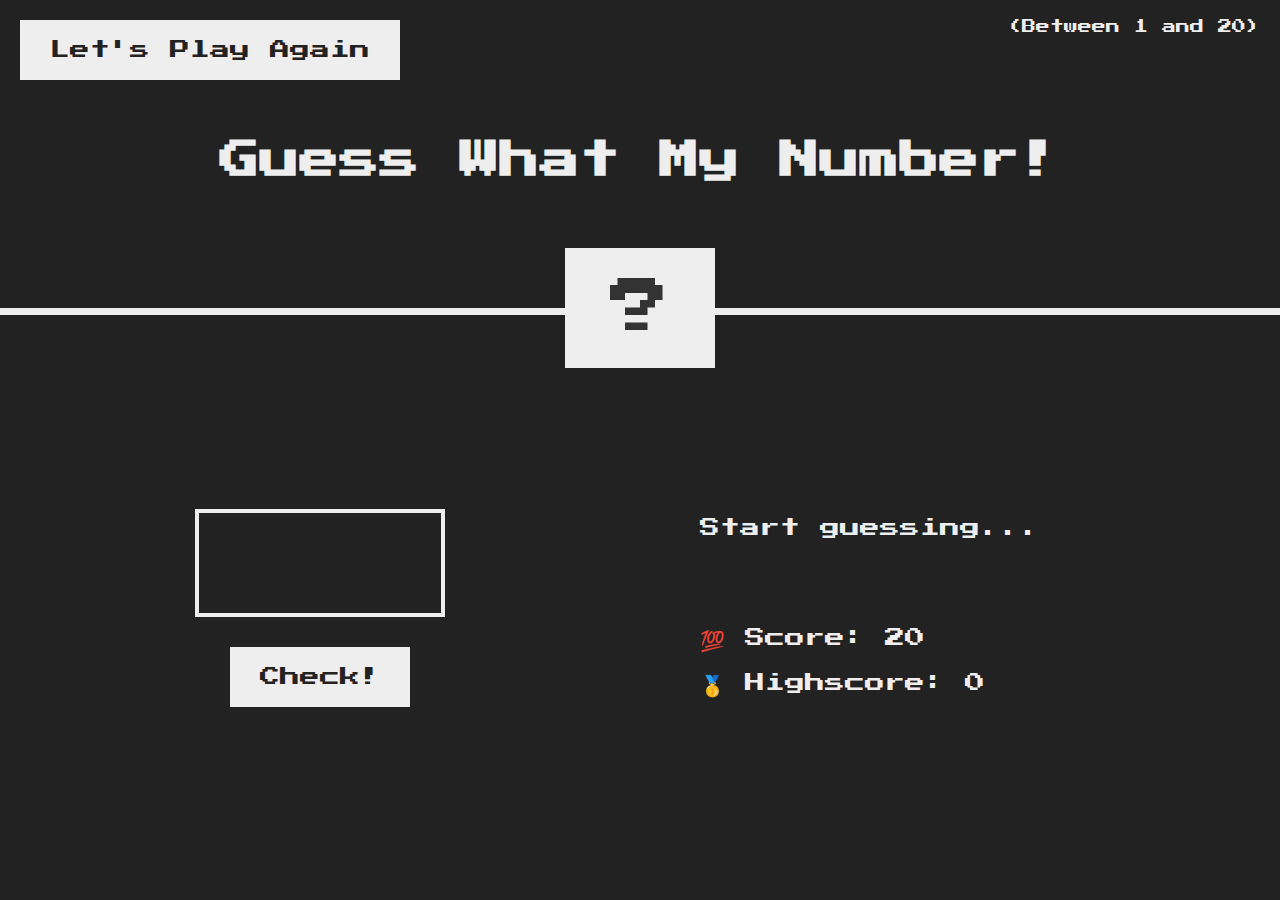
<file: Guess My Number! JS, CSS, HTML/index.html>
<!DOCTYPE html>
<html lang="en">
  <head>
    <meta charset="UTF-8" />
    <meta name="viewport" content="width=device-width, initial-scale=1.0" />
    <meta http-equiv="X-UA-Compatible" content="ie=edge" />
    <link rel="stylesheet" href="style.css" />
    <title>Guess My Number!</title>
  </head>
  <body>
    <header>
      <h1>Guess What My Number!</h1>
      <p class="between">(Between 1 and 20)</p>
      <button class="btn again">Let's Play Again</button>
      <div class="number">?</div>
    </header>
    <main>
      <section class="left">
        <input type="number" class="guess" />
        <button class="btn check">Check!</button>
      </section>
      <section class="right">
        <p class="message">Start guessing...</p>
        <p class="label-score">💯 Score: <span class="score">20</span></p>
        <p class="label-highscore">
          🥇 Highscore: <span class="highscore">0</span>
        </p>
      </section>
    </main>
    <script src="script.js"></script>
  </body>
</html>
</file>
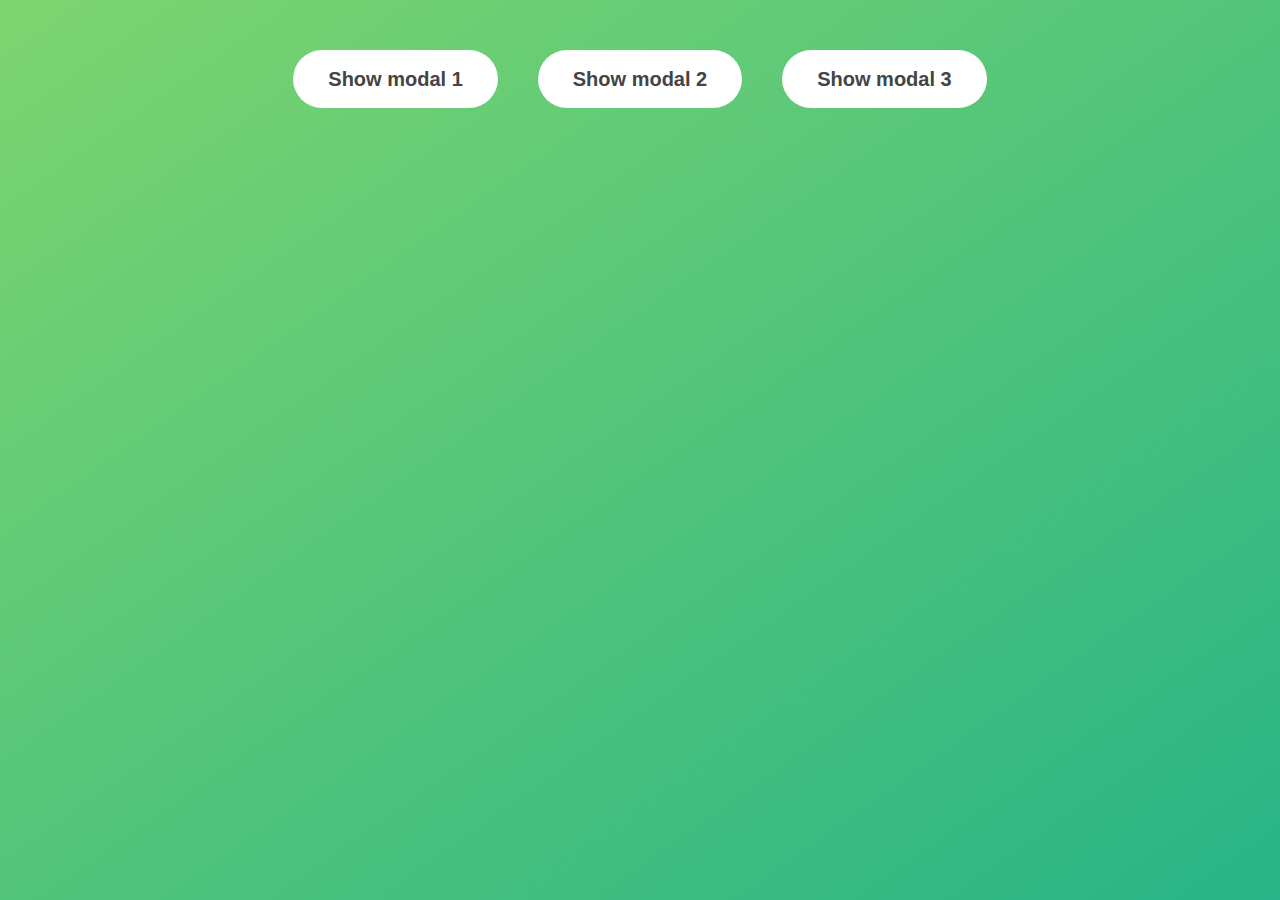
<file: Modal Project/index.html>
<!DOCTYPE html>
<html lang="en">
  <head>
    <meta charset="UTF-8" />
    <meta name="viewport" content="width=device-width, initial-scale=1.0" />
    <meta http-equiv="X-UA-Compatible" content="ie=edge" />
    <link rel="stylesheet" href="style.css" />
    <title>Modal window</title>
  </head>
  <body>
    <button class="show-modal">Show modal 1</button>
    <button class="show-modal">Show modal 2</button>
    <button class="show-modal">Show modal 3</button>

    <div class="modal hidden">
      <button class="close-modal">&times;</button>
      <h1>I'm a modal window</h1>
      <p>
        Lorem ipsum dolor sit amet, consectetur adipisicing elit, sed do eiusmod
        tempor incididunt ut labore et dolore magna aliqua. Ut enim ad minim
        veniam, quis nostrud exercitation ullamco laboris nisi ut aliquip ex ea
        commodo consequat. Duis aute irure dolor in reprehenderit in voluptate
        velit esse cillum dolore eu fugiat nulla pariatur. Excepteur sint
        occaecat cupidatat non proident, sunt in culpa qui officia deserunt
        mollit anim id est laborum.
      </p>
    </div>
    <div class="overlay hidden"></div>

    <script src="script.js"></script>
  </body>
</html>
</file>
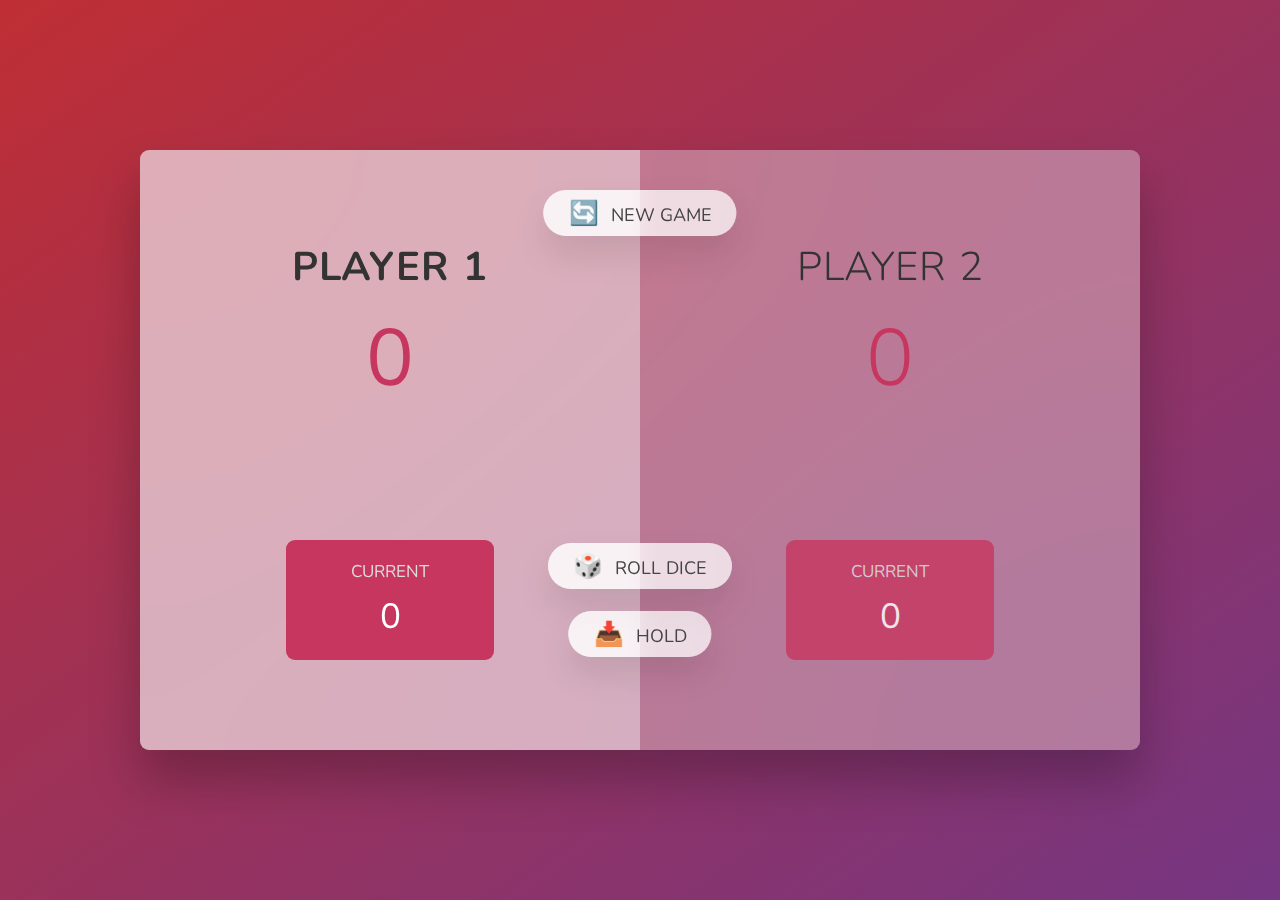
<file: Pig Game. JS, HTML, CSS/index.html>
<!DOCTYPE html>
<html lang="en">
  <head>
    <meta charset="UTF-8" />
    <meta name="viewport" content="width=device-width, initial-scale=1.0" />
    <meta http-equiv="X-UA-Compatible" content="ie=edge" />
    <link rel="stylesheet" href="style.css" />
    <title>Pig Game</title>
  </head>
  <body>
    <main>
      <section class="player player--0 player--active">
        <h2 class="name" id="name--0">Player 1</h2>
        <p class="score" id="score--0">43</p>
        <div class="current">
          <p class="current-label">Current</p>
          <p class="current-score" id="current--0">0</p>
        </div>
      </section>
      <section class="player player--1">
        <h2 class="name" id="name--1">Player 2</h2>
        <p class="score" id="score--1">24</p>
        <div class="current">
          <p class="current-label">Current</p>
          <p class="current-score" id="current--1">0</p>
        </div>
      </section>

      <img src="dice-5.png" alt="Playing dice" class="dice" />
      <button class="btn btn--new">🔄 New game</button>
      <button class="btn btn--roll">🎲 Roll dice</button>
      <button class="btn btn--hold">📥 Hold</button>
    </main>
    <script src="script.js"></script>
  </body>
</html>
</file>
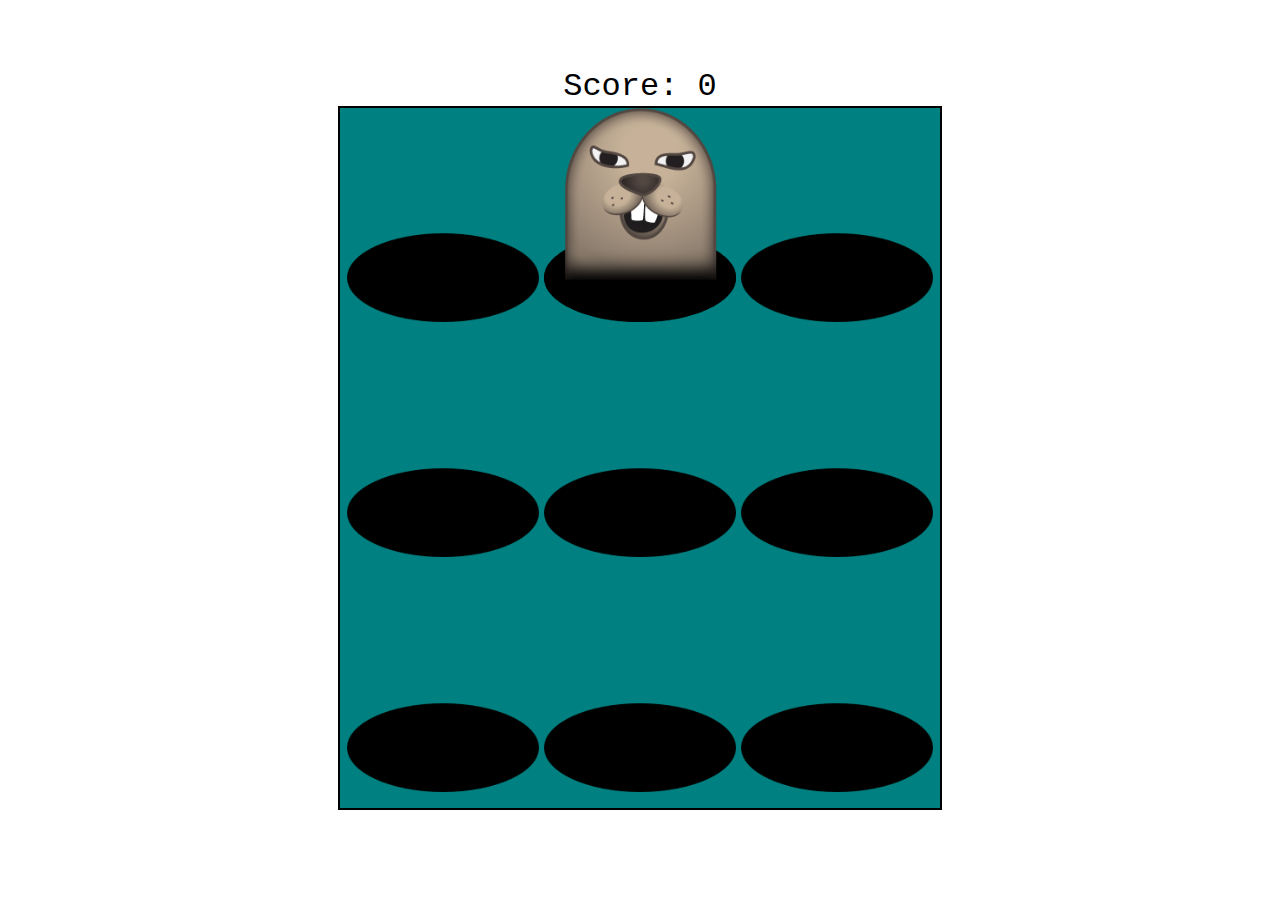
<file: Whack A Mole Project/index.html>
<!DOCTYPE html>
<html lang="en">
  <head>
    <meta charset="UTF-8" />
    <meta http-equiv="X-UA-Compatible" content="IE=edge" />
    <meta name="viewport" content="width=device-width, initial-scale=1.0" />
    <title>Whach A Mole</title>
    <link rel="stylesheet" href="style.css" />
  </head>
  <body>
    <div class="WhackAMole">
      <div class="score">Score: 0</div>
      <div class="hole">
        <img src="images/hole.png" />
      </div>
      <div class="hole"><img src="images/hole.png" /></div>
      <div class="hole"><img src="images/hole.png" /></div>
      <div class="hole"><img src="images/hole.png" /></div>
      <div class="hole"><img src="images/hole.png" /></div>
      <div class="hole"><img src="images/hole.png" /></div>
      <div class="hole"><img src="images/hole.png" /></div>
      <div class="hole"><img src="images/hole.png" /></div>
      <div class="hole"><img src="images/hole.png" /></div>
    </div>
    <script src="index.js"></script>
  </body>
</html>
</file>
<file: Guess My Number! JS, CSS, HTML/style.css>
@import url('https://fonts.googleapis.com/css?family=Press+Start+2P&display=swap');

* {
  margin: 0;
  padding: 0;
  box-sizing: inherit;
}

html {
  font-size: 62.5%;
  box-sizing: border-box;
}

body {
  font-family: 'Press Start 2P', sans-serif;
  color: #eee;
  background-color: #222;
  /* background-color: #60b347; */
}

/* LAYOUT */
header {
  position: relative;
  height: 35vh;
  border-bottom: 7px solid #eee;
}

main {
  height: 65vh;
  color: #eee;
  display: flex;
  align-items: center;
  justify-content: space-around;
}

.left {
  width: 52rem;
  display: flex;
  flex-direction: column;
  align-items: center;
}

.right {
  width: 52rem;
  font-size: 2rem;
}

/* ELEMENTS STYLE */
h1 {
  font-size: 4rem;
  text-align: center;
  position: absolute;
  width: 100%;
  top: 52%;
  left: 50%;
  transform: translate(-50%, -50%);
}

.number {
  background: #eee;
  color: #333;
  font-size: 6rem;
  width: 15rem;
  padding: 3rem 0rem;
  text-align: center;
  position: absolute;
  bottom: 0;
  left: 50%;
  transform: translate(-50%, 50%);
}

.between {
  font-size: 1.4rem;
  position: absolute;
  top: 2rem;
  right: 2rem;
}

.again {
  position: absolute;
  top: 2rem;
  left: 2rem;
}

.guess {
  background: none;
  border: 4px solid #eee;
  font-family: inherit;
  color: inherit;
  font-size: 5rem;
  padding: 2.5rem;
  width: 25rem;
  text-align: center;
  display: block;
  margin-bottom: 3rem;
}

.btn {
  border: none;
  background-color: #eee;
  color: #222;
  font-size: 2rem;
  font-family: inherit;
  padding: 2rem 3rem;
  cursor: pointer;
}

.btn:hover {
  background-color: #ccc;
}

.message {
  margin-bottom: 8rem;
  height: 3rem;
}

.label-score {
  margin-bottom: 2rem;
}
</file>
<file: Modal Project/style.css>
* {
  margin: 0;
  padding: 0;
  box-sizing: inherit;
}

html {
  font-size: 62.5%;
  box-sizing: border-box;
}

body {
  font-family: sans-serif;
  color: #333;
  line-height: 1.5;
  height: 100vh;
  position: relative;
  display: flex;
  align-items: flex-start;
  justify-content: center;
  background: linear-gradient(to top left, #28b487, #7dd56f);
}

.show-modal {
  font-size: 2rem;
  font-weight: 600;
  padding: 1.75rem 3.5rem;
  margin: 5rem 2rem;
  border: none;
  background-color: #fff;
  color: #444;
  border-radius: 10rem;
  cursor: pointer;
}

.close-modal {
  position: absolute;
  top: 1.2rem;
  right: 2rem;
  font-size: 5rem;
  color: #333;
  cursor: pointer;
  border: none;
  background: none;
}

h1 {
  font-size: 2.5rem;
  margin-bottom: 2rem;
}

p {
  font-size: 1.8rem;
}

/* -------------------------- */
/* CLASSES TO MAKE MODAL WORK */
.hidden {
  display: none;
}

.modal {
  position: absolute;
  top: 50%;
  left: 50%;
  transform: translate(-50%, -50%);
  width: 70%;

  background-color: white;
  padding: 6rem;
  border-radius: 5px;
  box-shadow: 0 3rem 5rem rgba(0, 0, 0, 0.3);
  z-index: 10;
}

.overlay {
  position: absolute;
  top: 0;
  left: 0;
  width: 100%;
  height: 100%;
  background-color: rgba(0, 0, 0, 0.6);
  backdrop-filter: blur(3px);
  z-index: 5;
}
</file>
<file: Pig Game. JS, HTML, CSS/style.css>
@import url('https://fonts.googleapis.com/css2?family=Nunito&display=swap');

* {
  margin: 0;
  padding: 0;
  box-sizing: inherit;
}

html {
  font-size: 62.5%;
  box-sizing: border-box;
}

body {
  font-family: 'Nunito', sans-serif;
  font-weight: 400;
  height: 100vh;
  color: #333;
  background-image: linear-gradient(to top left, #753682 0%, #bf2e34 100%);
  display: flex;
  align-items: center;
  justify-content: center;
}

/* LAYOUT */
main {
  position: relative;
  width: 100rem;
  height: 60rem;
  background-color: rgba(255, 255, 255, 0.35);
  backdrop-filter: blur(200px);
  filter: blur();
  box-shadow: 0 3rem 5rem rgba(0, 0, 0, 0.25);
  border-radius: 9px;
  overflow: hidden;
  display: flex;
}

.player {
  flex: 50%;
  padding: 9rem;
  display: flex;
  flex-direction: column;
  align-items: center;
  transition: all 0.75s;
}

/* ELEMENTS */
.name {
  position: relative;
  font-size: 4rem;
  text-transform: uppercase;
  letter-spacing: 1px;
  word-spacing: 2px;
  font-weight: 300;
  margin-bottom: 1rem;
}

.score {
  font-size: 8rem;
  font-weight: 300;
  color: #c7365f;
  margin-bottom: auto;
}

.player--active {
  background-color: rgba(255, 255, 255, 0.4);
}
.player--active .name {
  font-weight: 700;
}
.player--active .score {
  font-weight: 400;
}

.player--active .current {
  opacity: 1;
}

.current {
  background-color: #c7365f;
  opacity: 0.8;
  border-radius: 9px;
  color: #fff;
  width: 65%;
  padding: 2rem;
  text-align: center;
  transition: all 0.75s;
}

.current-label {
  text-transform: uppercase;
  margin-bottom: 1rem;
  font-size: 1.7rem;
  color: #ddd;
}

.current-score {
  font-size: 3.5rem;
}

/* ABSOLUTE POSITIONED ELEMENTS */
.btn {
  position: absolute;
  left: 50%;
  transform: translateX(-50%);
  color: #444;
  background: none;
  border: none;
  font-family: inherit;
  font-size: 1.8rem;
  text-transform: uppercase;
  cursor: pointer;
  font-weight: 400;
  transition: all 0.2s;

  background-color: white;
  background-color: rgba(255, 255, 255, 0.6);
  backdrop-filter: blur(10px);

  padding: 0.7rem 2.5rem;
  border-radius: 50rem;
  box-shadow: 0 1.75rem 3.5rem rgba(0, 0, 0, 0.1);
}

.btn::first-letter {
  font-size: 2.4rem;
  display: inline-block;
  margin-right: 0.7rem;
}

.btn--new {
  top: 4rem;
}
.btn--roll {
  top: 39.3rem;
}
.btn--hold {
  top: 46.1rem;
}

.btn:active {
  transform: translate(-50%, 3px);
  box-shadow: 0 1rem 2rem rgba(0, 0, 0, 0.15);
}

.btn:focus {
  outline: none;
}

.dice {
  position: absolute;
  left: 50%;
  top: 16.5rem;
  transform: translateX(-50%);
  height: 10rem;
  box-shadow: 0 2rem 5rem rgba(0, 0, 0, 0.2);
}

.player--winner {
  background-color: #2f2f2f;
}

.player--winner .name {
  font-weight: 700;
  color: #c7365f;
}

.hidden {
  display: none;
}
</file>
<file: Whack A Mole Project/style.css>
body {
  height: 100vh;
  display: flex;
  justify-content: center;
  align-items: center;
}

.WhackAMole {
  height: 700px;
  width: 600px;
  background: teal;
  border: 2px solid black;
  display: flex;
  flex-wrap: wrap;
  gap: 5px;
  justify-content: center;
  position: relative;
}

/* get holes in line and within the div */
.hole {
  display: inline-block;
  width: 32%;
  margin: 0;
  position: relative;
}

/* get inside container */
.hole img {
  width: 100%;
}

.mole {
  position: absolute;
  width: 100%;
  left: 0px;
}

.score {
  position: absolute;
  top: -40px;
  font-family: monospace;
  font-size: 32px;
}
</file>
